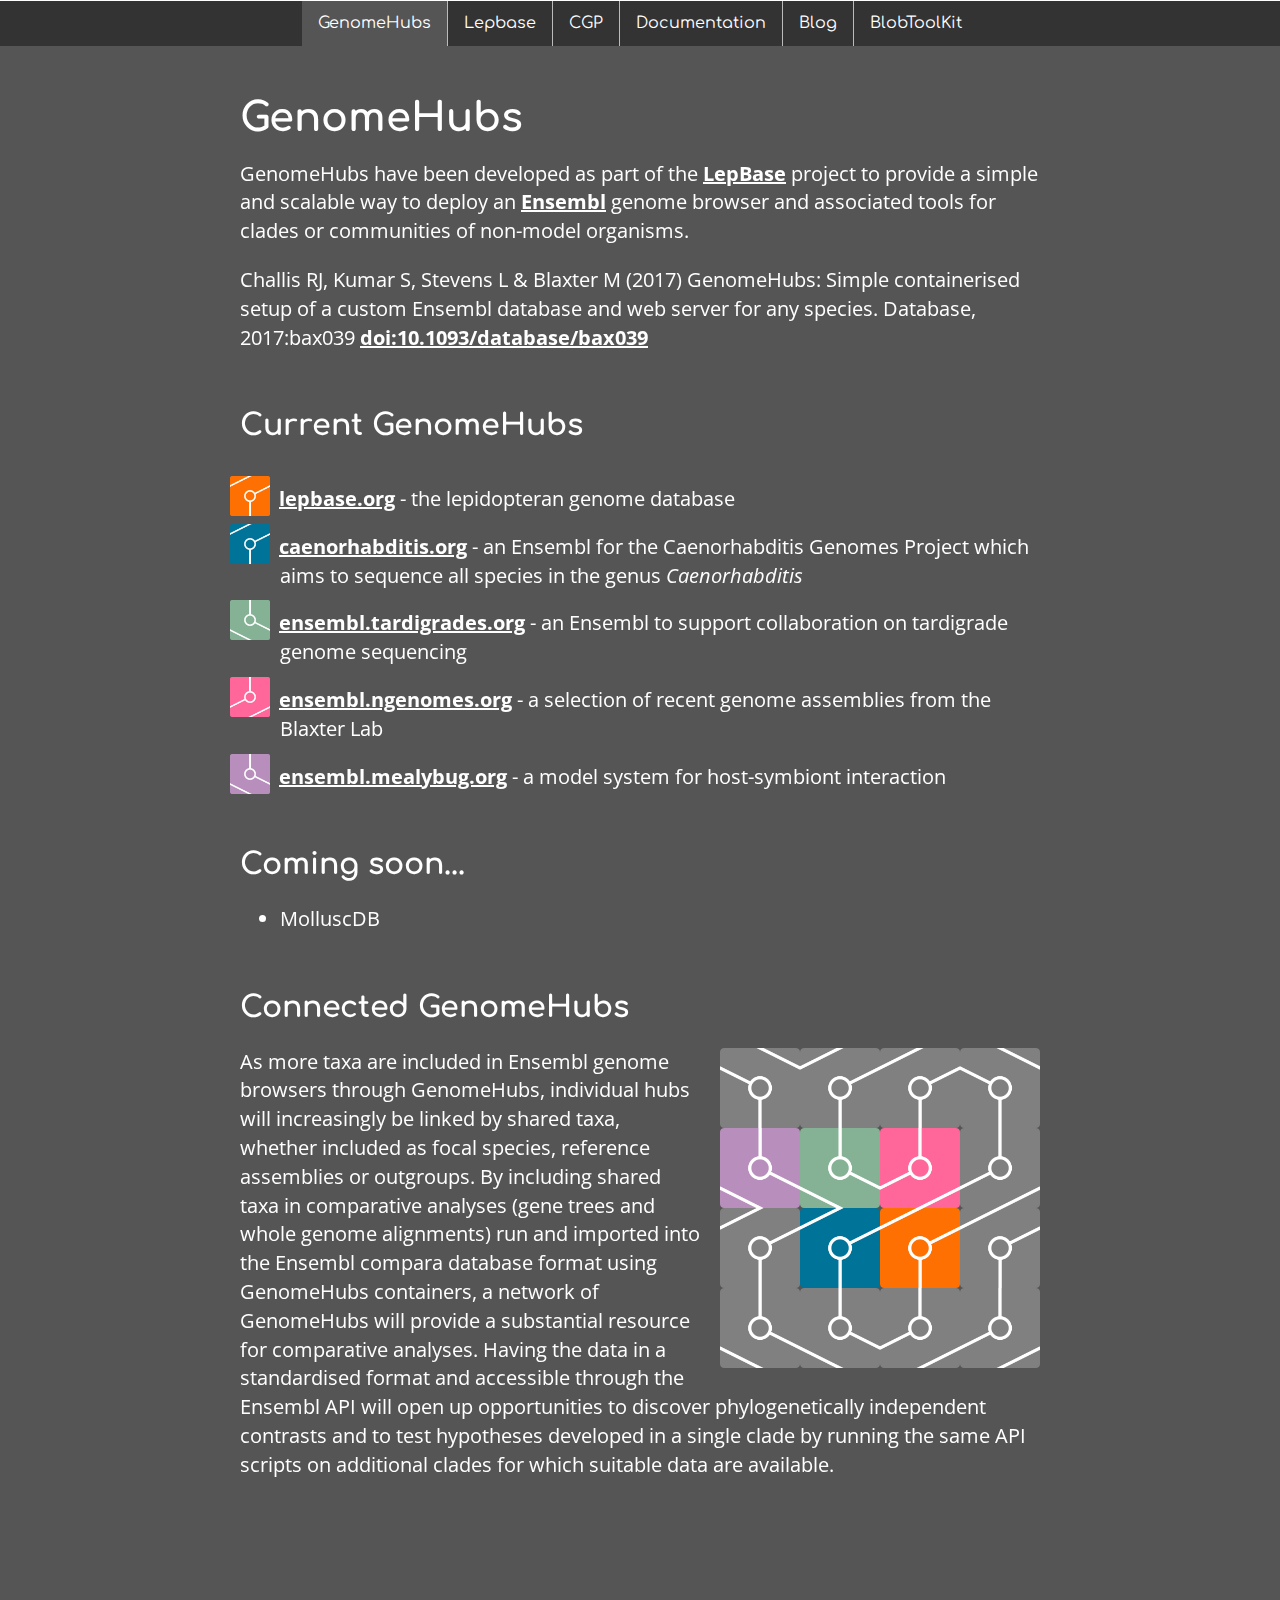
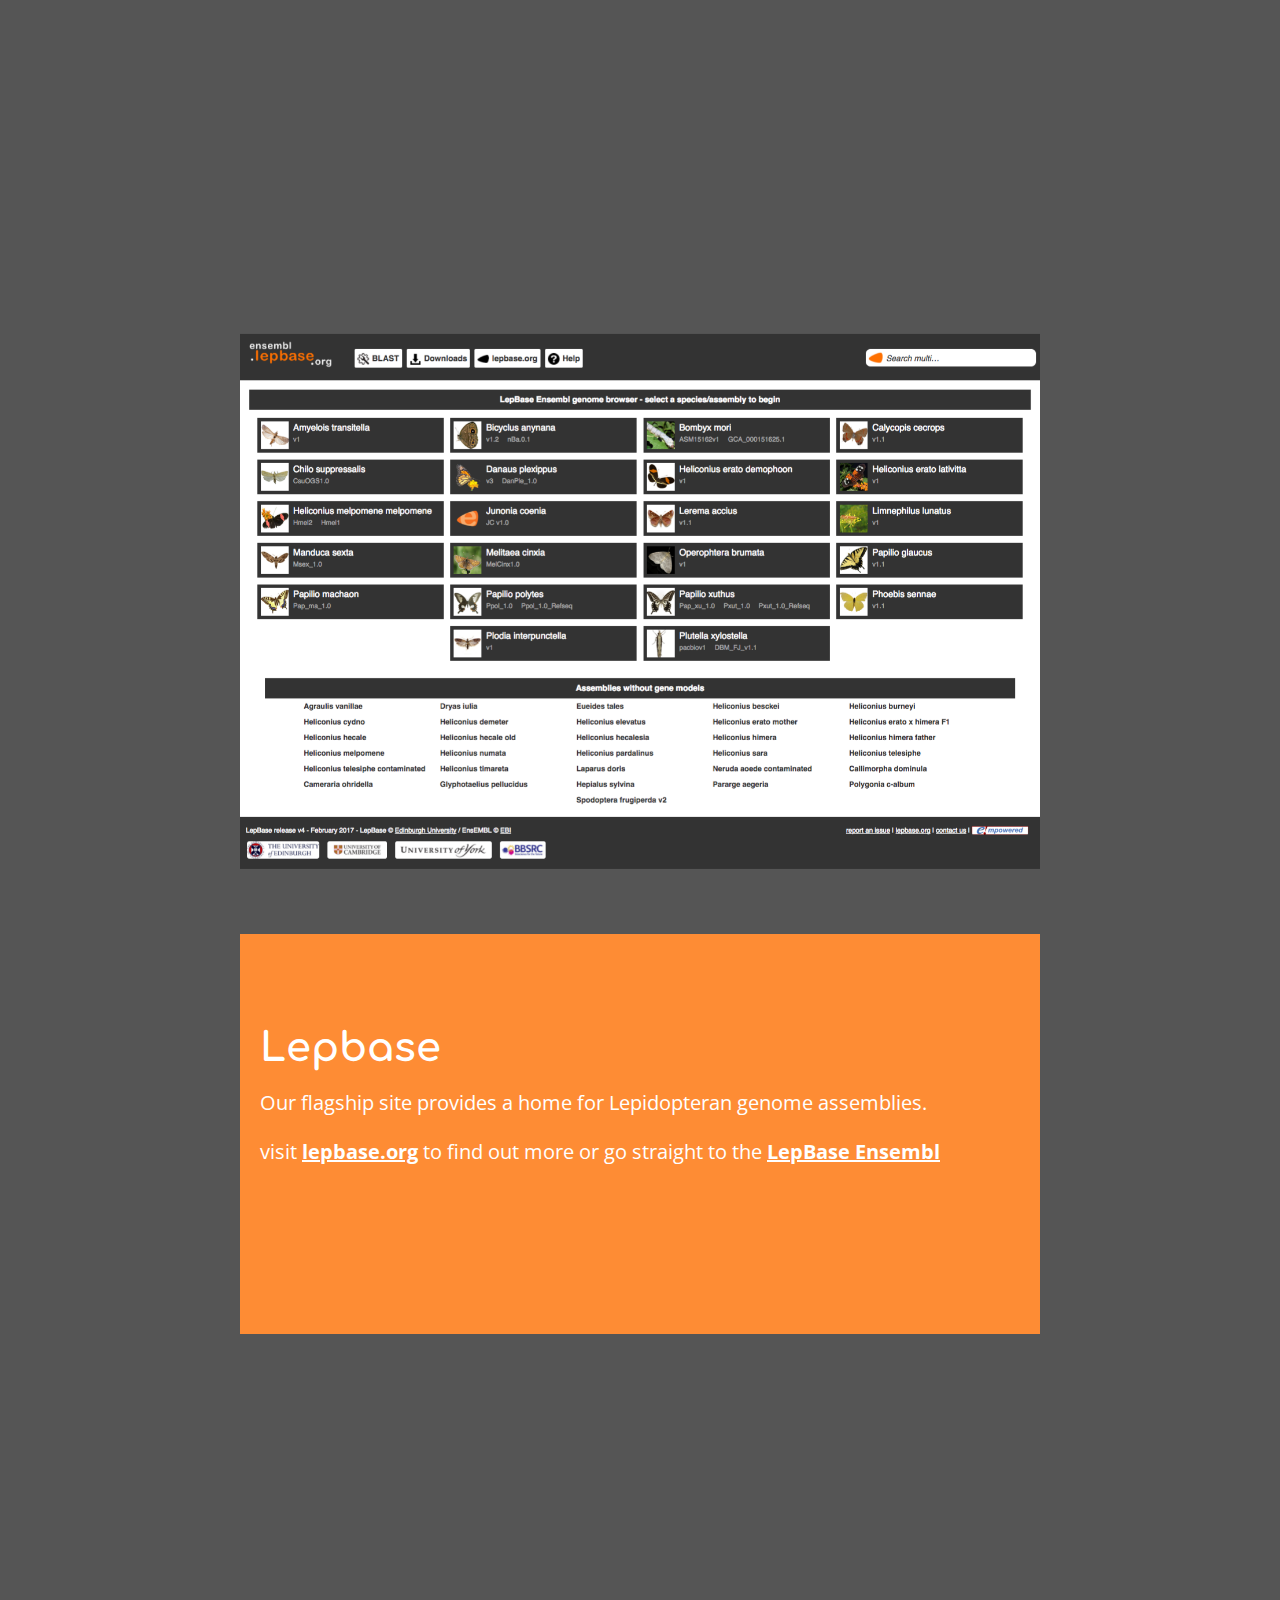
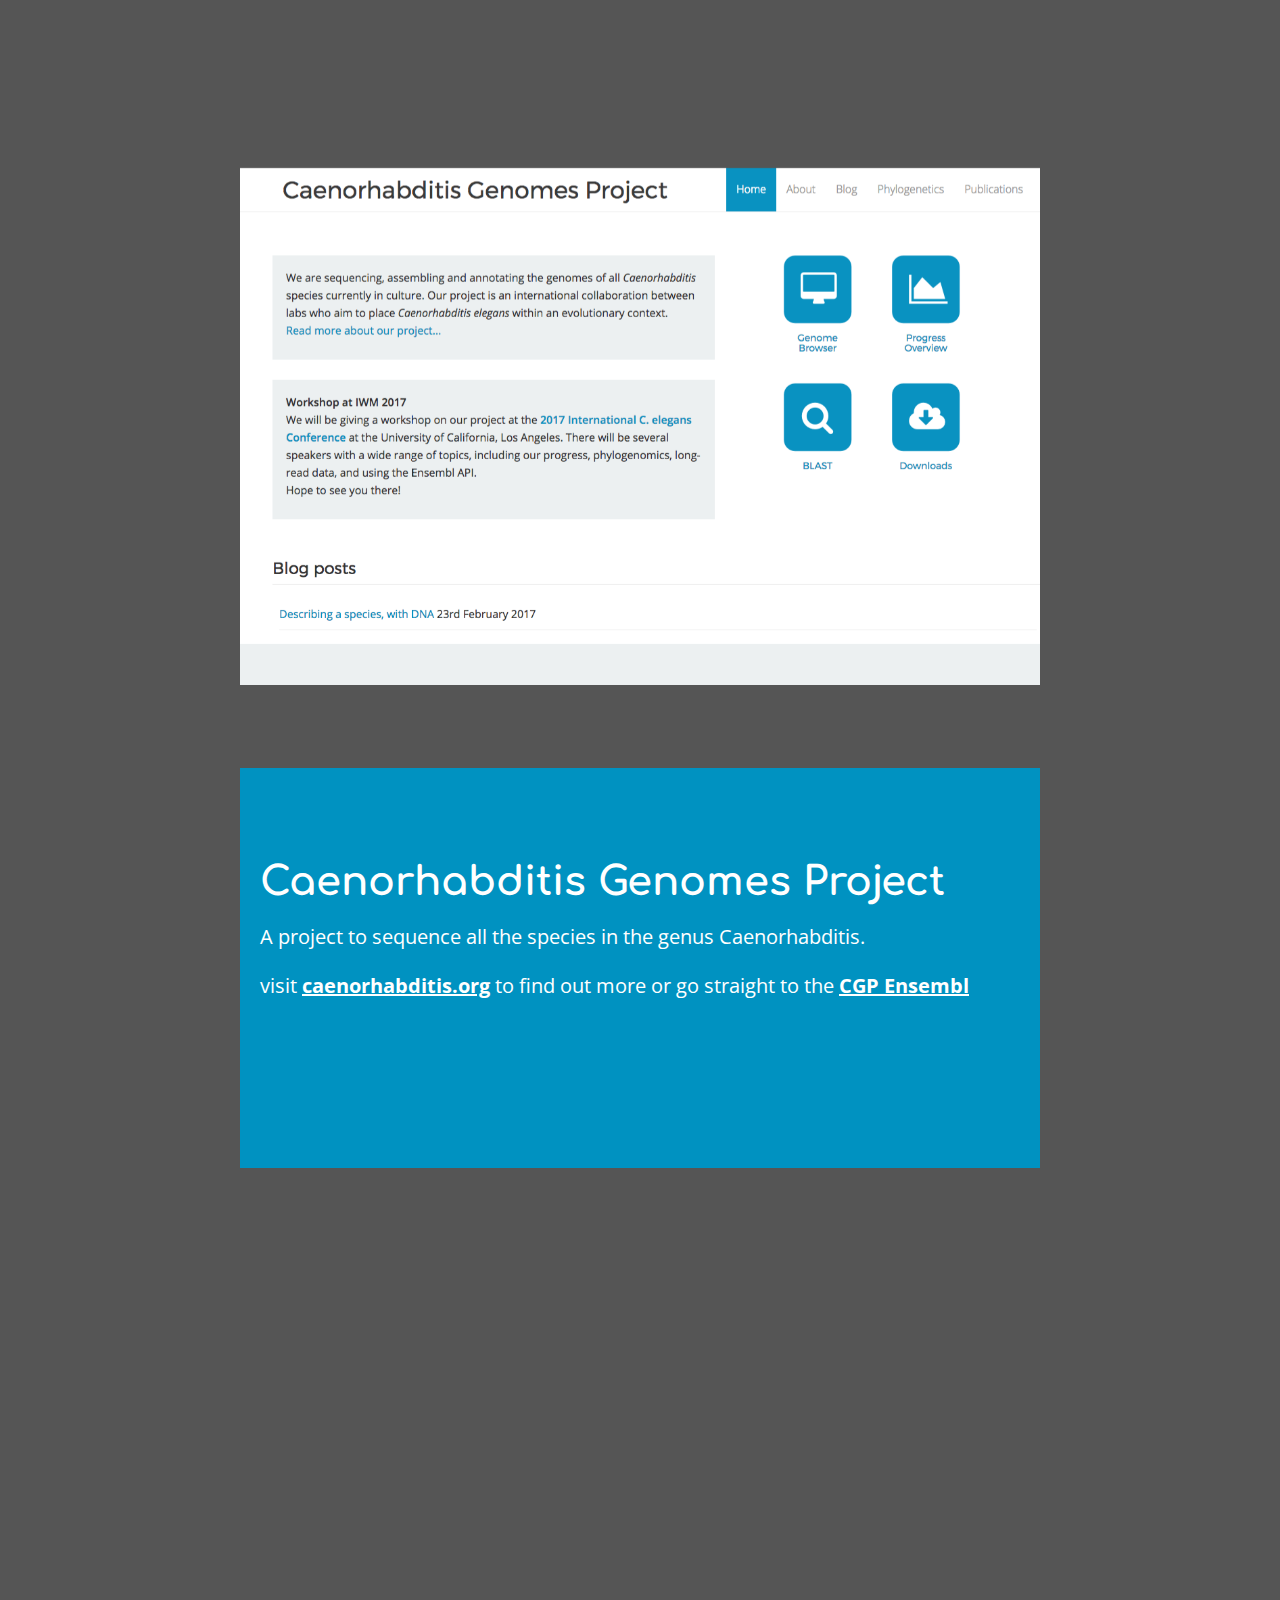
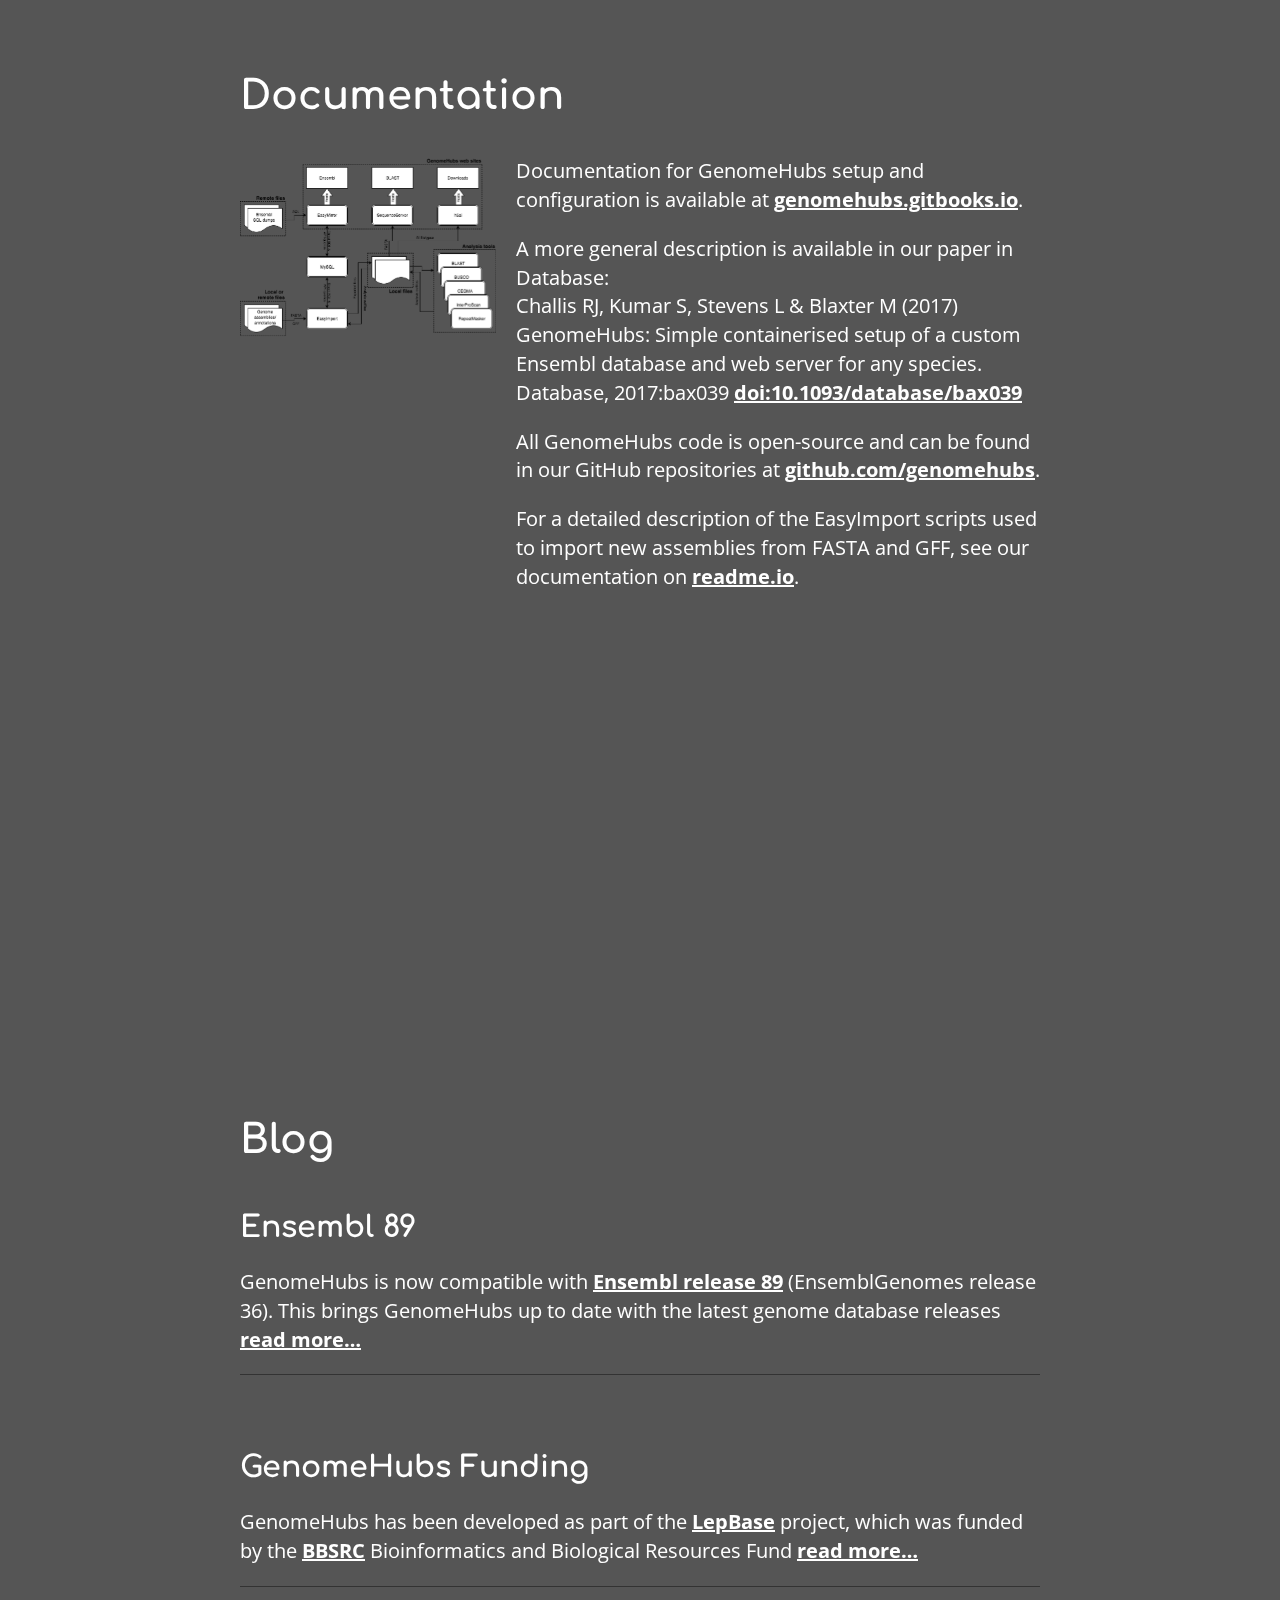
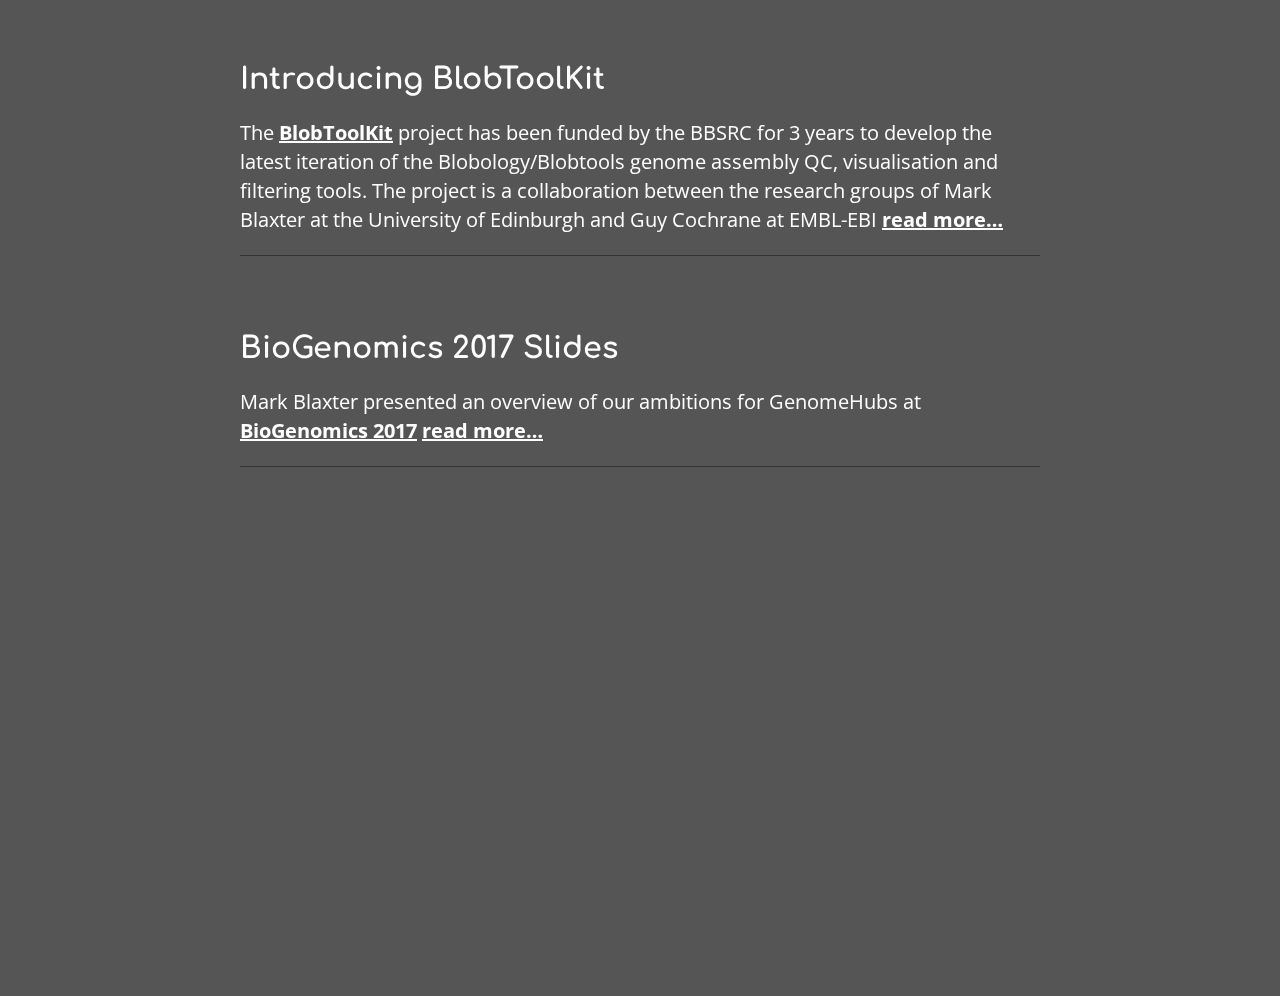
<file: public/index.html>
<!DOCTYPE html>
<html>
  <head>
    <title>GenomeHubs</title>
    <link href="//fonts.googleapis.com/css?family=Comfortaa|Open+Sans" rel="stylesheet">
    <link rel="stylesheet" type="text/css" href="css/styles.css">
    <link rel="stylesheet" type="text/css" href="css/custom.css">
    <script src="//ajax.googleapis.com/ajax/libs/jquery/3.2.1/jquery.min.js"></script>
    <script src="js/functions.js"></script>
  </head>
  <body>

    <nav>
      <ul>
        <li><a href="#genomehubs" class="page1">GenomeHubs</a>
        </li><li><a href="#lepbase" class="page2">Lepbase</a>
        </li><li><a href="#cgp" class="page3">CGP</a>
        </li><li><a href="#docs" class="page4">Documentation</a>
        </li><li><a href="#blog" class="page5">Blog</a>
        </li><li><a href="http://blobtoolkit.genomehubs.org" class="page8">BlobToolKit</a>
        </li>
      </ul>
    </nav>

    <content>
      <div id="page1" class="page">
        <span id="genomehubs" class="smooth"></span>
        <div class="square">
          <h1>GenomeHubs</h1>
          <p>
            GenomeHubs have been developed as part of the <a href="#lepbase">LepBase</a>
            project to provide a simple and scalable way to deploy an
            <a href="http://www.ensembl.org">Ensembl</a> genome browser and associated
            tools for clades or communities of non-model organisms.
          </p>
          <p>Challis RJ, Kumar S, Stevens L &amp; Blaxter M (2017) GenomeHubs: Simple
            containerised setup of a custom Ensembl database and web server for any species.
            Database, 2017:bax039 <a href="https://doi.org/10.1093/database/bax039">doi:10.1093/database/bax039</a>
          </p>

          <h2 id="current-genomehubs">Current GenomeHubs</h2>
          <ul class="hublist">
            <li><img src="assets/lepbase.png" alt="lepbase">
              <a href="http://lepbase.org">lepbase.org</a> - the lepidopteran genome database
            </li>
            <li><img src="assets/cgp.png" alt="cgp">
              <a href="http://caenorhabditis.org">caenorhabditis.org</a> - an Ensembl for the Caenorhabditis Genomes Project which aims to sequence all species in the genus <em>Caenorhabditis</em>
            </li>
            <li><img src="assets/tardibase.png" alt="tardibase">
              <a href="http://ensembl.tardigrades.org">ensembl.tardigrades.org</a> - an Ensembl to support collaboration on tardigrade genome sequencing
            </li>
            <li><img src="assets/ngenomes.png" alt="ngenomes">
              <a href="http://ensembl.ngenomes.org">ensembl.ngenomes.org</a> - a selection of recent genome assemblies from the Blaxter Lab
            </li>
            <li><img src="assets/mealybugbase.png" alt="mealybugbase">
              <a href="http://ensembl.mealybug.org">ensembl.mealybug.org</a> - a model system for host-symbiont interaction
            </li>
          </ul>
          <h2 id="coming-soon-">Coming soon...</h2>
          <ul>
            <li>MolluscDB</li>
          </ul>
          <h2 id="connected-genomehubs">Connected GenomeHubs</h2>
          <p>
            <img src="assets/genomehubs-logo-multi.png" style="width:16em;float:right;margin-left:1em" alt="Linking GenomeHubs">
          </p>
          <p>
            As more taxa are included in Ensembl genome browsers through GenomeHubs, individual
            hubs will increasingly be linked by shared taxa, whether included as focal species,
            reference assemblies or outgroups. By including shared taxa in comparative analyses
            (gene trees and whole genome alignments) run and imported into the Ensembl compara
            database format using GenomeHubs containers, a network of GenomeHubs will provide a
            substantial resource for comparative analyses. Having the data in a standardised format
            and accessible through the Ensembl API will open up opportunities to discover
            phylogenetically independent contrasts and to test hypotheses developed in a single clade
            by running the same API scripts on additional clades for which suitable data are available.
          </p>
        </div>
      </div>

      <div id="page2" class="page">
        <span id="lepbase" class="smooth"></span>

        <div class="sticky-case">
          <div class="sticky inside" style="background-image: url('assets/lepbase-ensembl.png');">
          </div>
          <div class="square lepbase">
            <div class="padded">
              <h1>Lepbase</h1>
              <p>
                Our flagship site provides a home for Lepidopteran genome assemblies.
              </p>
              <p>
                visit <a href="http://lepbase.org">lepbase.org</a> to find out more or go
                straight to the <a href="http://ensembl.lepbase.org">LepBase Ensembl</a>
              </p>
            </div>
          </div>
        </div>

      </div>

      <div id="page3" class="page">
        <span id="cgp" class="smooth"></span>
        <div class="sticky-case">
          <div class="sticky inside" style="background-image: url('assets/cgp-home.png');">
          </div>
          <div class="square cgp">
            <div class="padded">
              <h1>Caenorhabditis Genomes Project</h1>
              <p>
                A project to sequence all the species in the genus </em>Caenorhabditis</em>.
              </p>
              <p>
                visit <a href="http://caenorhabditis.org">caenorhabditis.org</a> to find out more or go
                straight to the <a href="http://ensembl.caenorhabditis.org">CGP Ensembl</a>
              </p>
            </div>
          </div>
        </div>
      </div>

      <div id="page4" class="page">
        <span id="docs" class="smooth"></span>
        <div class="square">
          <h1>Documentation</h1>

          <div class="wrap">
          <div class="sticky-case left-cell">
            <div class="sticky small"  style="background-image: url('assets/containers.png');">
            </div>
          </div>
          <div class="right-cell">
              <p>
                Documentation for GenomeHubs setup and configuration is available at
                <a href="https://genomehubs.gitbooks.io/genomehubs/content/">genomehubs.gitbooks.io</a>.
              </p>
              <p>
                A more general description is available in our paper in Database:
                <br/>
                Challis RJ, Kumar S, Stevens L &amp; Blaxter M (2017) GenomeHubs: Simple containerised
                setup of a custom Ensembl database and web server for any species. Database, 2017:bax039
                <a href="https://doi.org/10.1093/database/bax039">doi:10.1093/database/bax039</a>
              </p>
              <p>
                All GenomeHubs code is open-source and can be found in our GitHub repositories at
                <a href="http://github.com/genomehubs">github.com/genomehubs</a>.
              </p>
              <p>
                For a detailed description of the EasyImport scripts used to import new assemblies
                from FASTA and GFF, see our documentation on
                <a href="http://easy-import.readme.io">readme.io</a>.
              </p>
            </div>
          </div>
        </div>
      </div>

      <div id="page5" class="page">
        <span id="blog" class="smooth"></span>
        <!--div class="sticky menu">
          <div class="menu-holder">
            menu_div_can_be_wide
          </div>
        </div-->
        <div id="blog-posts" class="square">
          <h1>Blog</h1>
          <div id="latest-posts"></div>
        </div>
      </div>

<!-- Template
      <div id="page4" class="page">
        <span id="template" class="smooth"></span>
        <div class="square">
          <h1></h1>
          <p>
          </p>
        </div>
      </div>
-->

    </content>

  </body>
</html>
</file>
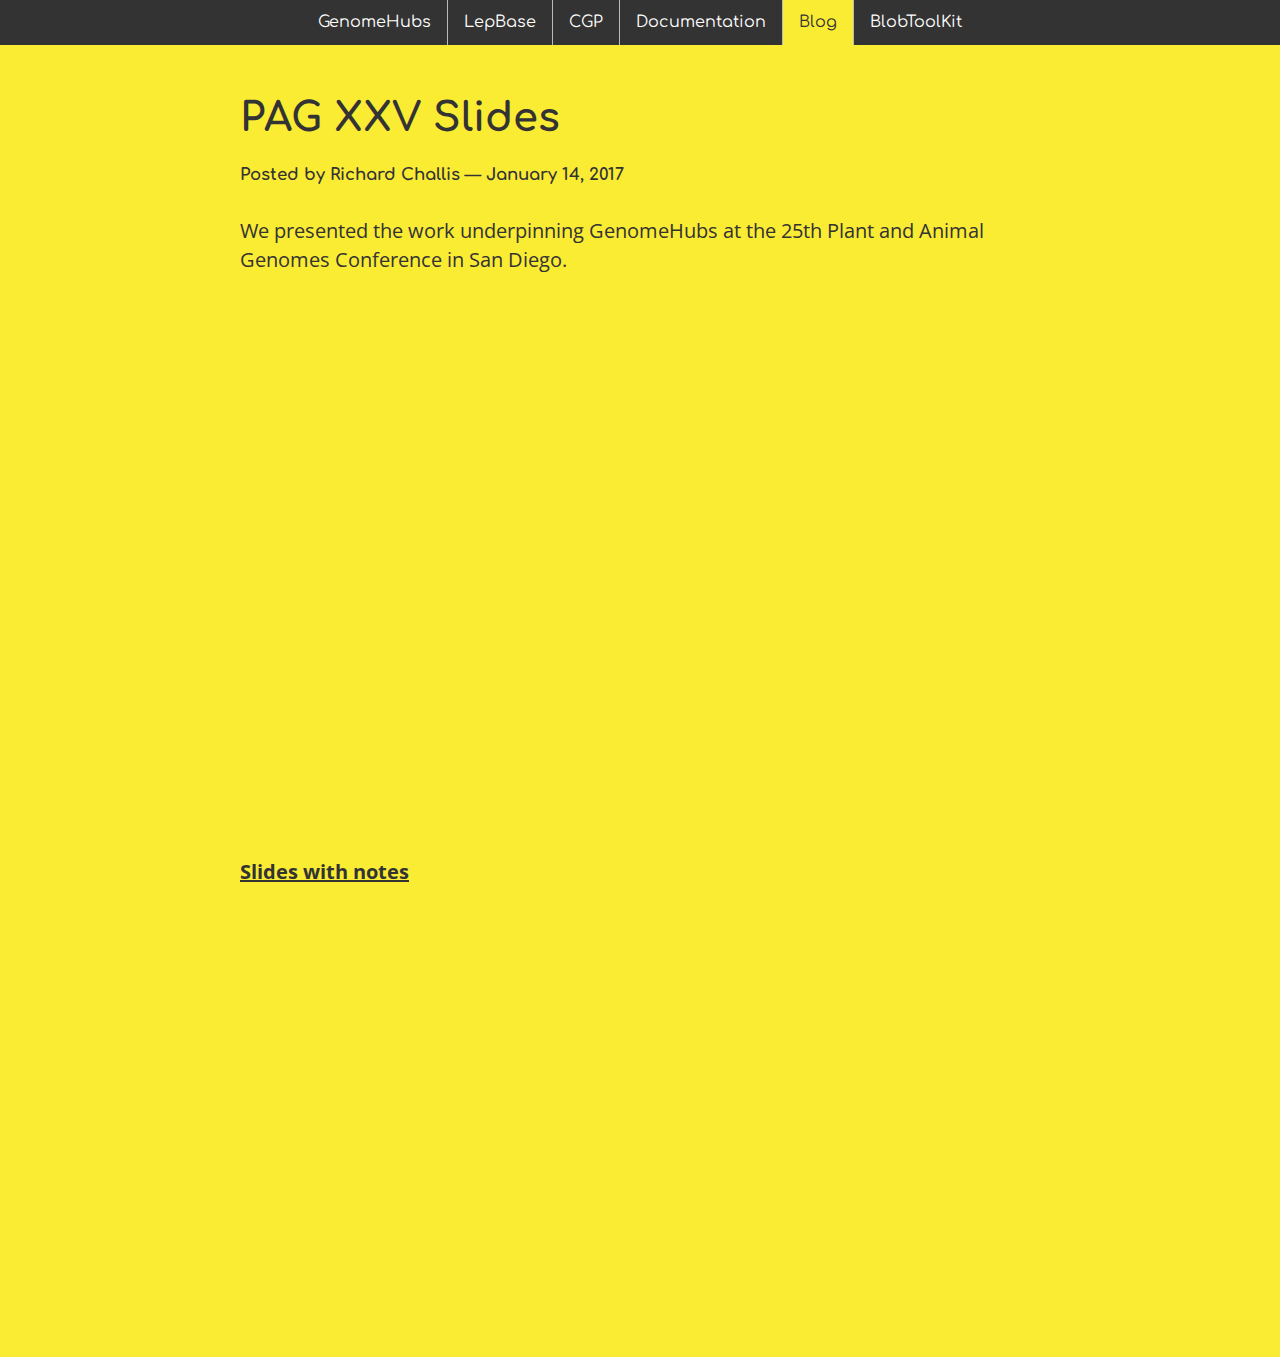
<file: public/blog/2017/01/pag-xxv-slides.html>
<!DOCTYPE html>
<html>
<head>
<title>PAG XXV Slides</title>
<link rel="stylesheet" type="text/css" href="//fonts.googleapis.com/css?family=Comfortaa|Open+Sans"></link>
<link rel="stylesheet" type="text/css" href="../../../css/styles.css"></link>
<link rel="stylesheet" type="text/css" href="../../../css/custom.css"></link>
<script href="//ajax.googleapis.com/ajax/libs/jquery/3.2.1/jquery.min.js"></script>
<script href="../../../js/functions.js"></script>
</head>
<body>
<nav>
<ul>
<li><a href="../../../" class="page1">GenomeHubs</a>
</li><li><a href="../../../#lepbase" class="page2">LepBase</a>
</li><li><a href="../../../#cgp" class="page3">CGP</a>
</li><li><a href="../../../#docs" class="page4">Documentation</a>
</li><li><a href="../../../#blog" class="page5 active">Blog</a>
</li><li><a href="http://blobtoolkit.genomehubs.org" class="">BlobToolKit</a>
</li>
</ul>
</nav>
<content class="page5">
<div id="page5" class="page">
<span id="blog" class="smooth"></span>
<div id="blog-posts" class="square">
<h1>PAG XXV Slides</h1>
<h5>Posted by Richard Challis &mdash; January 14, 2017</h5>
<p>We presented the work underpinning GenomeHubs at the 25th Plant and Animal
Genomes Conference in San Diego<a href=""></a>.</p>
<iframe src="https://docs.google.com/presentation/d/1h3pF5ZY4Z1FGbQZ_C1segJiqyGVG9FGxOXZfL5NPmA8/embed?start=false&amp;loop=false&amp;delayms=3000" width="900" height="536" frameborder="0" allowfullscreen="allowfullscreen"></iframe>

<p><a href="https://docs.google.com/presentation/d/1h3pF5ZY4Z1FGbQZ_C1segJiqyGVG9FGxOXZfL5NPmA8/edit?usp=sharing">Slides with notes</a></p>
</div>
</div>
</content>
</body>
</html>
</file>
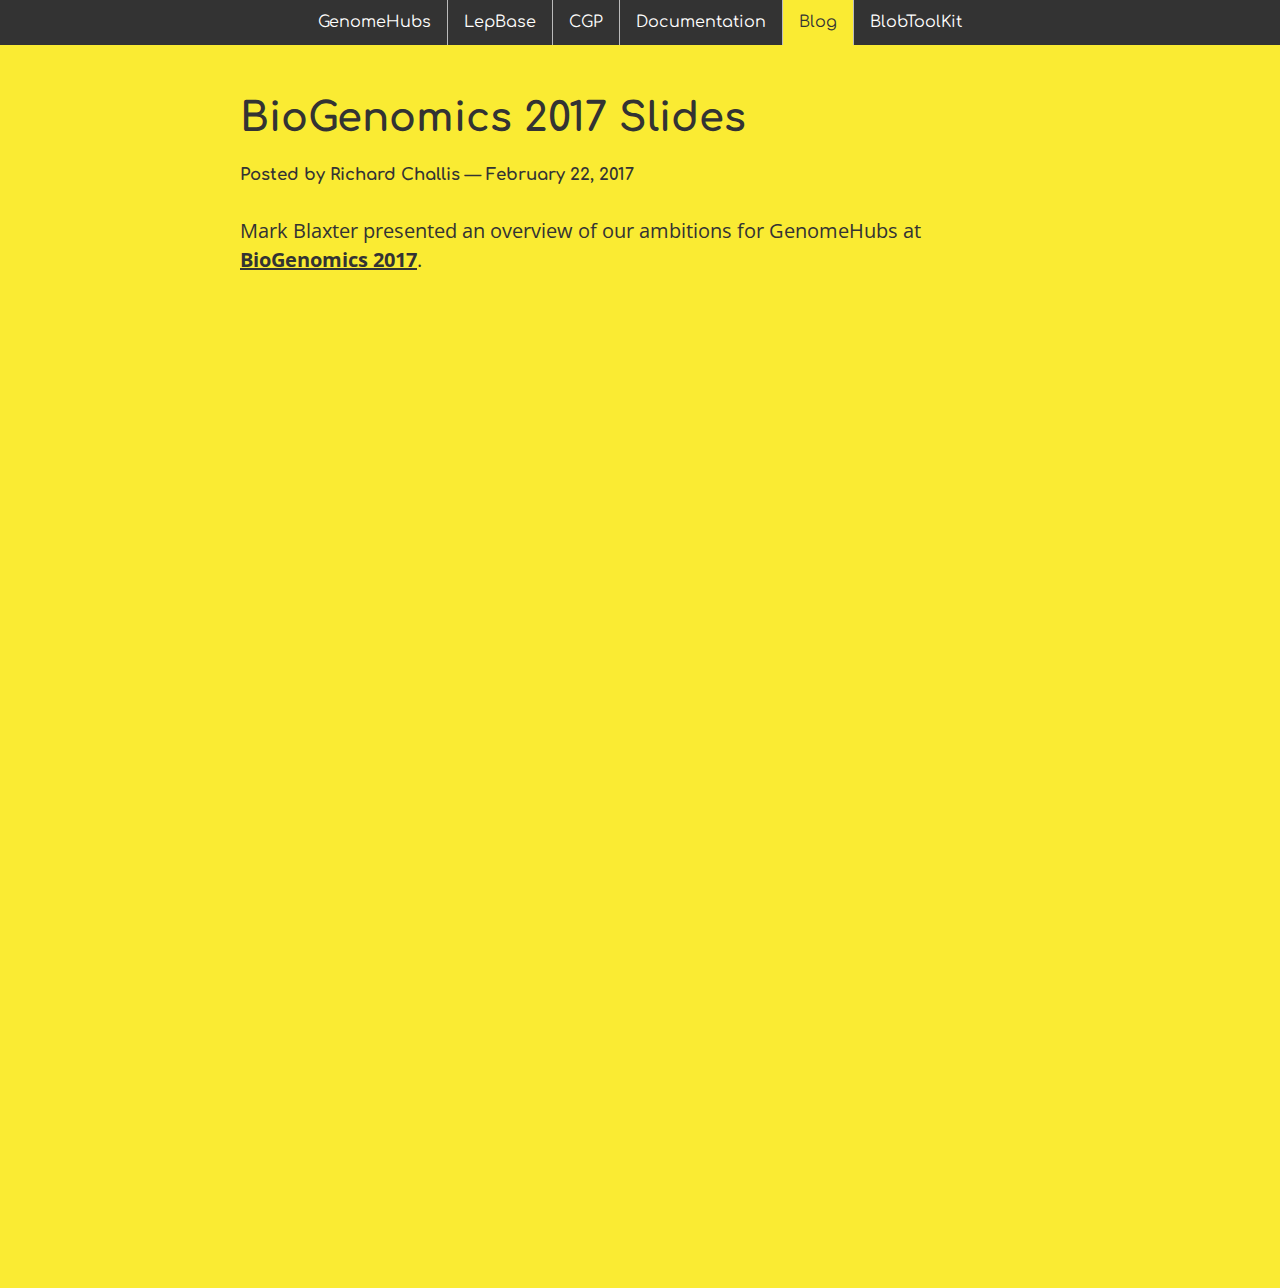
<file: public/blog/2017/02/biogenomics-2017-slides.html>
<!DOCTYPE html>
<html>
<head>
<title>BioGenomics 2017 Slides</title>
<link rel="stylesheet" type="text/css" href="//fonts.googleapis.com/css?family=Comfortaa|Open+Sans"></link>
<link rel="stylesheet" type="text/css" href="../../../css/styles.css"></link>
<link rel="stylesheet" type="text/css" href="../../../css/custom.css"></link>
<script href="//ajax.googleapis.com/ajax/libs/jquery/3.2.1/jquery.min.js"></script>
<script href="../../../js/functions.js"></script>
</head>
<body>
<nav>
<ul>
<li><a href="../../../" class="page1">GenomeHubs</a>
</li><li><a href="../../../#lepbase" class="page2">LepBase</a>
</li><li><a href="../../../#cgp" class="page3">CGP</a>
</li><li><a href="../../../#docs" class="page4">Documentation</a>
</li><li><a href="../../../#blog" class="page5 active">Blog</a>
</li><li><a href="http://blobtoolkit.genomehubs.org" class="">BlobToolKit</a>
</li>
</ul>
</nav>
<content class="page5">
<div id="page5" class="page">
<span id="blog" class="smooth"></span>
<div id="blog-posts" class="square">
<h1>BioGenomics 2017 Slides</h1>
<h5>Posted by Richard Challis &mdash; February 22, 2017</h5>
<p>Mark Blaxter presented an overview of our ambitions for GenomeHubs at
<a href="http://www.biogenomics2017.org">BioGenomics 2017</a><a href=""></a>.</p>
<iframe src="https://docs.google.com/presentation/d/1Q-nu7UuUVHujOcAqKCTDpqMyXCcQNvKS2uys29SgHuY/embed?start=false&amp;loop=false&amp;delayms=3000" width="900" height="536" frameborder="0" allowfullscreen="allowfullscreen"></iframe>
</div>
</div>
</content>
</body>
</html>
</file>
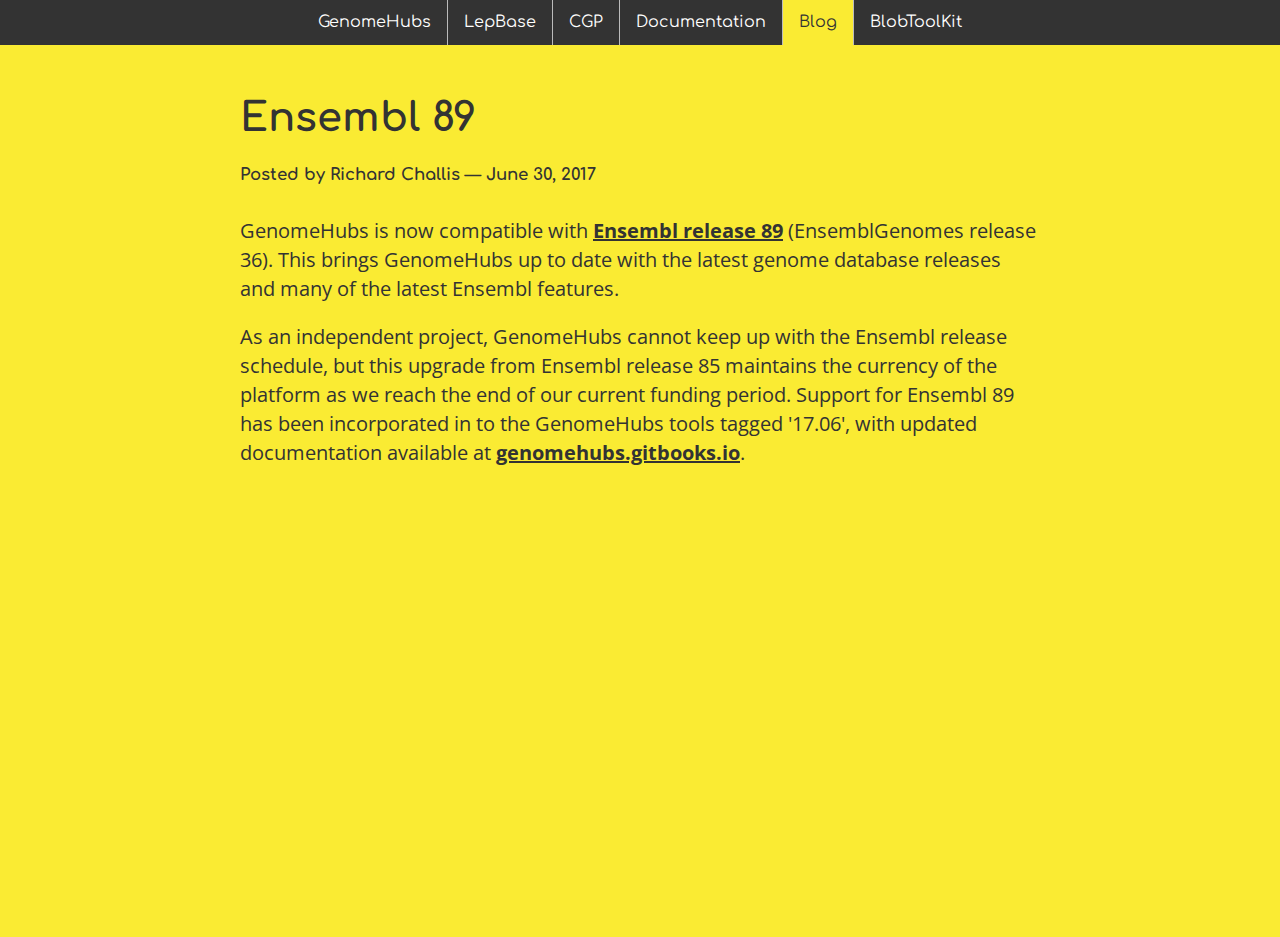
<file: public/blog/2017/06/ensembl-89.html>
<!DOCTYPE html>
<html>
<head>
<title>Ensembl 89</title>
<link rel="stylesheet" type="text/css" href="//fonts.googleapis.com/css?family=Comfortaa|Open+Sans"></link>
<link rel="stylesheet" type="text/css" href="../../../css/styles.css"></link>
<link rel="stylesheet" type="text/css" href="../../../css/custom.css"></link>
<script href="//ajax.googleapis.com/ajax/libs/jquery/3.2.1/jquery.min.js"></script>
<script href="../../../js/functions.js"></script>
</head>
<body>
<nav>
<ul>
<li><a href="../../../" class="page1">GenomeHubs</a>
</li><li><a href="../../../#lepbase" class="page2">LepBase</a>
</li><li><a href="../../../#cgp" class="page3">CGP</a>
</li><li><a href="../../../#docs" class="page4">Documentation</a>
</li><li><a href="../../../#blog" class="page5 active">Blog</a>
</li><li><a href="http://blobtoolkit.genomehubs.org" class="">BlobToolKit</a>
</li>
</ul>
</nav>
<content class="page5">
<div id="page5" class="page">
<span id="blog" class="smooth"></span>
<div id="blog-posts" class="square">
<h1>Ensembl 89</h1>
<h5>Posted by Richard Challis &mdash; June 30, 2017</h5>
<p>GenomeHubs is now compatible with <a href="http://www.ensembl.info/blog/2017/05/31/ensembl-89-has-been-released/">Ensembl release 89</a>
 (EnsemblGenomes release 36). This brings GenomeHubs up to date
with the latest genome database releases<a href=""></a> and many of the latest Ensembl features.</p>
<p>As an independent project, GenomeHubs cannot keep up with the Ensembl release
schedule, but this upgrade from Ensembl release 85 maintains the currency of the platform
as we reach the end of our current funding period. Support for Ensembl 89 has been incorporated
in to the GenomeHubs tools tagged &#39;17.06&#39;, with updated documentation available at
<a href="https://genomehubs.gitbooks.io/genomehubs/content/">genomehubs.gitbooks.io</a>.</p>
</div>
</div>
</content>
</body>
</html>
</file>
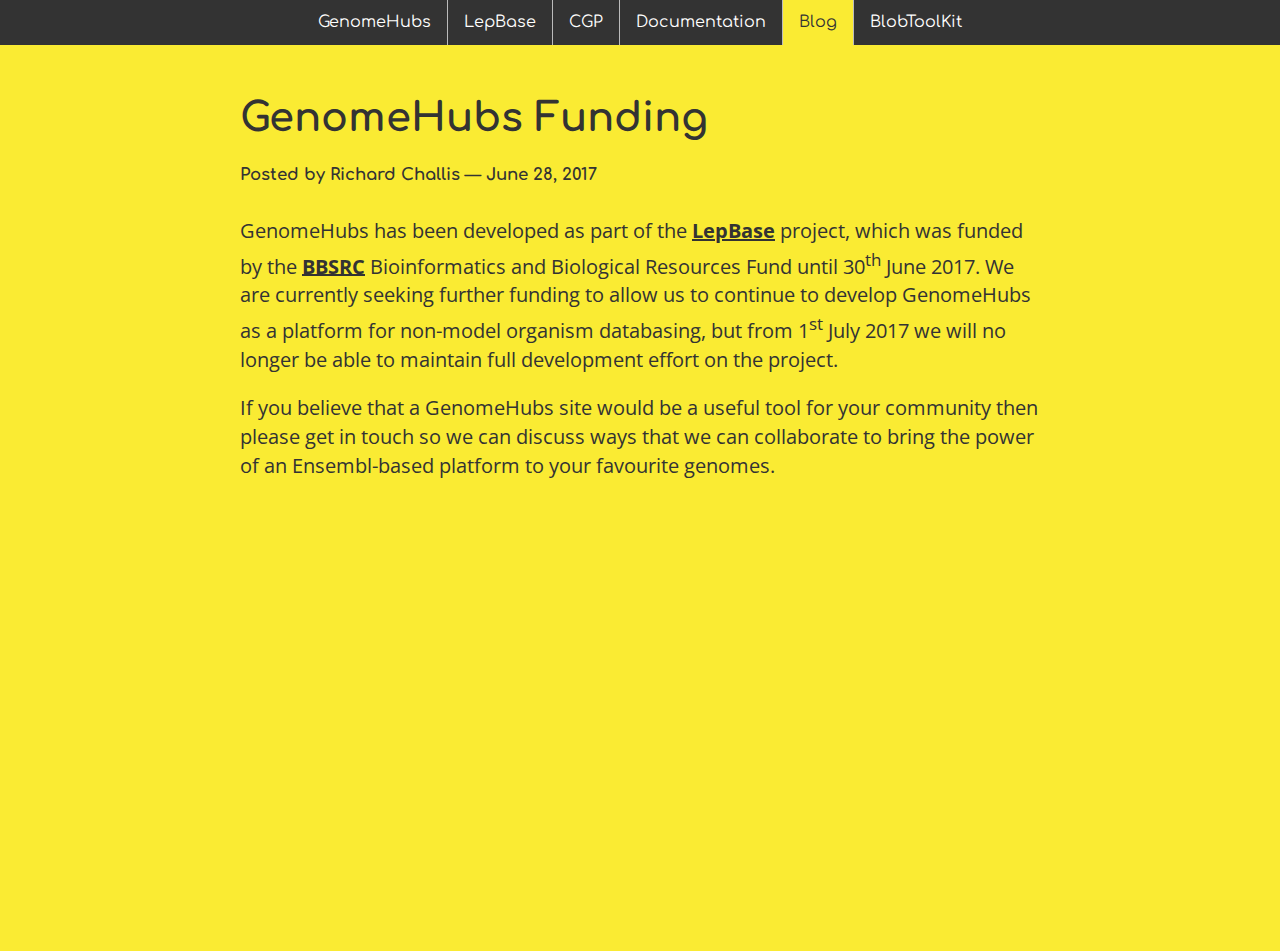
<file: public/blog/2017/06/genomehubs-funding.html>
<!DOCTYPE html>
<html>
<head>
<title>GenomeHubs Funding</title>
<link rel="stylesheet" type="text/css" href="//fonts.googleapis.com/css?family=Comfortaa|Open+Sans"></link>
<link rel="stylesheet" type="text/css" href="../../../css/styles.css"></link>
<link rel="stylesheet" type="text/css" href="../../../css/custom.css"></link>
<script href="//ajax.googleapis.com/ajax/libs/jquery/3.2.1/jquery.min.js"></script>
<script href="../../../js/functions.js"></script>
</head>
<body>
<nav>
<ul>
<li><a href="../../../" class="page1">GenomeHubs</a>
</li><li><a href="../../../#lepbase" class="page2">LepBase</a>
</li><li><a href="../../../#cgp" class="page3">CGP</a>
</li><li><a href="../../../#docs" class="page4">Documentation</a>
</li><li><a href="../../../#blog" class="page5 active">Blog</a>
</li><li><a href="http://blobtoolkit.genomehubs.org" class="">BlobToolKit</a>
</li>
</ul>
</nav>
<content class="page5">
<div id="page5" class="page">
<span id="blog" class="smooth"></span>
<div id="blog-posts" class="square">
<h1>GenomeHubs Funding</h1>
<h5>Posted by Richard Challis &mdash; June 28, 2017</h5>
<p>GenomeHubs has been developed as part of the <a href="http://lepbase.org">LepBase</a>
project, which was funded by the <a href="http://www.bbsrc.ac.uk">BBSRC</a>
Bioinformatics and Biological Resources Fund<a href=""></a> until 30<sup>th</sup> June 2017. We are currently
seeking further funding to allow us to continue to develop GenomeHubs as a
platform for non-model organism databasing, but from 1<sup>st</sup> July 2017 we will
no longer be able to maintain full development effort on the project.</p>
<p>If you believe that a GenomeHubs site would be a useful tool for your community then
please get in touch so we can discuss ways that we can collaborate to bring the power of
an Ensembl-based platform to your favourite genomes.</p>
</div>
</div>
</content>
</body>
</html>
</file>
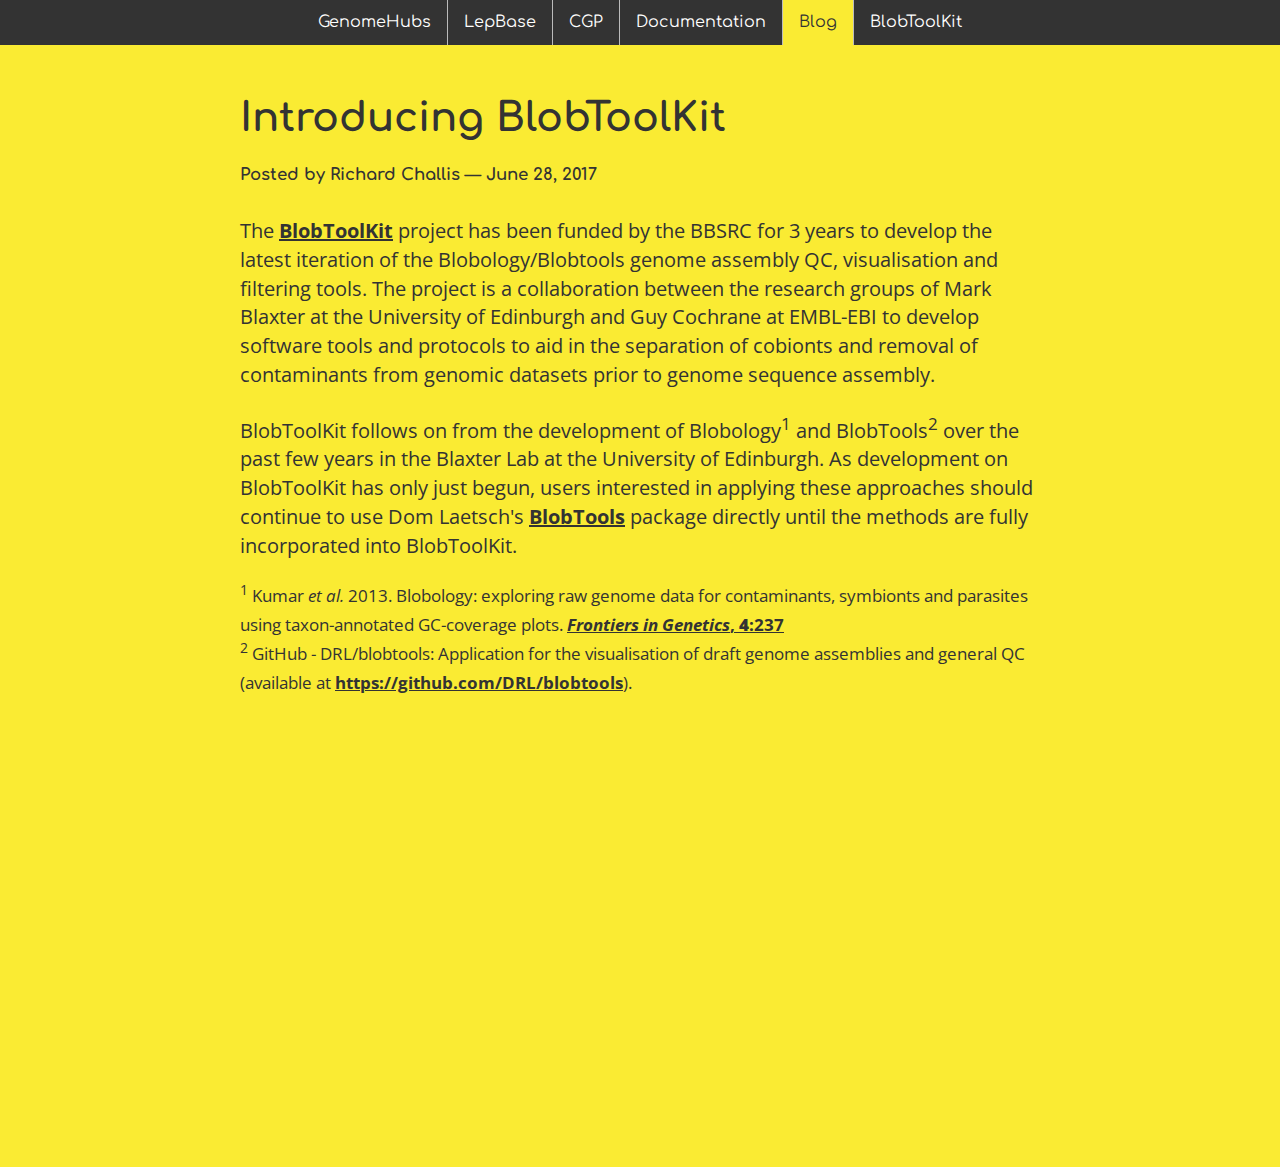
<file: public/blog/2017/06/introducing-blobtoolkit.html>
<!DOCTYPE html>
<html>
<head>
<title>Introducing BlobToolKit</title>
<link rel="stylesheet" type="text/css" href="//fonts.googleapis.com/css?family=Comfortaa|Open+Sans"></link>
<link rel="stylesheet" type="text/css" href="../../../css/styles.css"></link>
<link rel="stylesheet" type="text/css" href="../../../css/custom.css"></link>
<script href="//ajax.googleapis.com/ajax/libs/jquery/3.2.1/jquery.min.js"></script>
<script href="../../../js/functions.js"></script>
</head>
<body>
<nav>
<ul>
<li><a href="../../../" class="page1">GenomeHubs</a>
</li><li><a href="../../../#lepbase" class="page2">LepBase</a>
</li><li><a href="../../../#cgp" class="page3">CGP</a>
</li><li><a href="../../../#docs" class="page4">Documentation</a>
</li><li><a href="../../../#blog" class="page5 active">Blog</a>
</li><li><a href="http://blobtoolkit.genomehubs.org" class="">BlobToolKit</a>
</li>
</ul>
</nav>
<content class="page5">
<div id="page5" class="page">
<span id="blog" class="smooth"></span>
<div id="blog-posts" class="square">
<h1>Introducing BlobToolKit</h1>
<h5>Posted by Richard Challis &mdash; June 28, 2017</h5>
<p>The <a href="http://blobtoolkit.genomehubs.org">BlobToolKit</a> project has been funded by the BBSRC for 3 years to
develop the latest iteration of the Blobology/Blobtools genome assembly QC, visualisation
and filtering tools. The project is a collaboration between the research groups
of Mark Blaxter at the University of Edinburgh and Guy Cochrane at EMBL-EBI<a href=""></a> to develop
software tools and protocols to aid in the separation of cobionts and removal of
contaminants from genomic datasets prior to genome sequence assembly.</p>
<p>BlobToolKit follows on from the development of
Blobology<sup>1</sup> and BlobTools<sup>2</sup> over
the past few years in the Blaxter Lab at the University of Edinburgh.
As development on BlobToolKit has only just begun,
users interested in applying these approaches should continue to use Dom Laetsch&#39;s
<a href ="https://drl.github.io/blobtools/">BlobTools</a> package directly until
the methods are fully incorporated into BlobToolKit.</p>
<p><small><sup>1</sup>
  Kumar <em>et al.</em> 2013. Blobology: exploring raw genome data for contaminants, symbionts
  and parasites using taxon-annotated GC-coverage plots.
  <a href="https://www.ncbi.nlm.nih.gov/pmc/articles/PMC3843372/"><em>Frontiers in Genetics</em>, <b>4</b>:237
</a></small>
<br/>
<small><sup>2</sup>
  GitHub - DRL/blobtools: Application for the visualisation of draft genome assemblies and general QC
   (available at <a href="https://github.com/DRL/blobtools">https://github.com/DRL/blobtools</a>).
</a></small></p>
</div>
</div>
</content>
</body>
</html>
</file>
<file: public/css/styles.css>
html,body {
  position:absolute;
  font-family:'Open Sans', sans-serif;
  font-size:16px;
  line-height:1.8em;
  padding:0;
  margin:0;
  min-height:100vh;
  left:0;
  right:0;
}

h1 {
  margin-top:2em;
}
h2 {
  margin-top:2em;
}
h1,h2,h3,h4,h5 {
  font-family: 'Comfortaa', sans-serif;
}

nav {
  font-family: 'Comfortaa', sans-serif;
  z-index: 100;
  position: fixed;
  top: 0;
  height:2.5em;
  width: 100%;
}

nav ul {
  list-style-type: none;
  margin: 0;
  padding: 0;
  overflow: hidden;
  text-align:center;
  background-color: #333;
}

nav li {
  float:none;
  display: inline-block;
  border-right: 1px solid #bbb;
}

nav li:last-child {
  border-right: none;
}

nav li a {
  display: block;
  color: white;
  text-align: center;
  padding: 0.5em 1em;
  text-decoration: none;
  transition:background-color 1.2s, color 1s;
}

nav li a:hover {
  background-color: #555;
}

nav li a.active {
  background-color: #4CAF50;
}

content {
  position: inherit;
  top:2.5em;
  width: 100%;
  background-color:#555555;
  color:white;
  transition:background-color 1.2s, color 1s;
}

content.page1, nav li a.active.page1 {
  background-color:#555555;
}

content.page2, nav li a.active.page2 {
  background-color:#fe8c34;
}

content.page3, nav li a.active.page3 {
  background-color:#0092c1;
}

content.page4, nav li a.active.page4 {
  background-color:#4DCF42;
  color:#333;
}

content.page5, nav li a.active.page5 {
  background-color:#FAEB33;
  color:#333;
}

content.page6, nav li a.active.page6 {
  background-color:#F19031;
  color:#333;
}

content.page7, nav li a.active.page7 {
  background-color: #f33544;
}

.page {
  width: 100%;
  min-height: calc(50vh + 1em);
  position: relative;
  text-align: left;
  margin-bottom:50vh;
}

.page:after {
  content: "";
  display: table;
  clear: both;
}

content a:link,
content a:visited,
content a:active,
content a:hover {
  color:white;
  font-weight:bold;
  text-decoration:underline;
}

content.page5 a:link,
content.page5 a:visited,
content.page5 a:active,
content.page5 a:hover,
content.page7 h1,
content.page7 p {
  color:#333;
}

span.smooth {
  display:block;
  height: 1em;
  margin-top:-2em;
  visibility:hidden;
}

.hidden {
  display:none;
  visibility:hidden;
}

.square {
  width:85vw;
  max-width:800px;
  background-color:rgba(0,0,0,0.0);
  position: relative;
  margin:0 auto;
  font-size:20px;
  z-index:5;
}

.sticky-case {
  position:relative;
  width:100%;
}


.left-cell {
  z-index 0;
  width:20vw;
  display:table-cell;
  vertical-align: top;
  padding-bottom:2em;
}

.right-cell {
  z-index 0;
  padding-left: 1em;
  display:table-cell;
  vertical-align: top;
}

.wrap {
  display:table;
  position:relative;
}

.visible {
  opacity:1;
}

.sticky.wide {
  position:relative;
  z-index 0;
  width:100vw;
  height:calc(100vh - 2.5em);
  background-size: cover;
}
.sticky.inside {
  height:calc(100vh - 4.5em);
  width:85vw;
  max-width:800px;
  background-size: cover;
  background-position:top left;
  background-repeat: no-repeat;
  top:3.5em;
  margin:0 auto;
}

.sticky {
  margin-top:1em;
  width:100%;
  position: -webkit-sticky;
  position: sticky;
  top:2.5em;
}

.sticky.small {
  width:20vw;
  height:20vw;
  background-size: contain;
  background-position:top left;
  background-repeat: no-repeat;
}

.sticky.menu {
  width:2em;
  height:50vh;
  margin-top:8em;
  float:right;
  overflow:hidden;
  background-color:#555;
  z-index:10;
}

.sticky.menu:hover {
  overflow:visible;
}

.menu-holder {
  position:absolute;
  right:0;
  top:0;
  width:2em;
  height:100%;
  background-color:white;
}

.menu-holder {
  position:absolute;
  right:0;
  top:0;
  width:20vw;
  height:100%;
  background-color:white;
}

.read-more {

}

.padded {
  padding:1em;
  min-height:calc(50vh - 4.5em);
}

.lepbase {
  background-color:#fe8c34;
}

.cgp {
  background-color:#0092c1;
}

.docs {
  background-color:#4DCF42;
}
small {
  line-height:1.2em;
}

ul.hublist {
  list-style-type: none;

}

ul.hublist li img {
	height: 2em;
	width: auto;
	max-width:100%;
        margin:0.5em 0.2em -0.5em -2.5em;
	float:none;
}

.post {
  margin-bottom: 5em;
}

.post:after {
    content: '';
    display:block;
    position: absolute;
    width: 100%;
    height: 1px;
    background-color: #333;
    left: 0;
}

@media screen and (orientation:portrait) {
    .sticky.inside {
      background-size: contain;
    }
}

@media (min-height:800px) {
    .sticky.inside {
      background-size: contain;
      max-height: 600px;
    }
}
</file>
<file: public/css/custom.css>
html,body {
  position:absolute;
  font-family:'Open Sans', sans-serif;
  font-size:16px;
  line-height:1.8em;
  padding:0;
  margin:0;
  min-height:100vh;
  left:0;
  right:0;
}

h1 {
  margin-top:2em;
}
h2 {
  margin-top:2em;
}
h1,h2,h3,h4,h5 {
  font-family: 'Comfortaa', sans-serif;
}

nav {
  font-family: 'Comfortaa', sans-serif;
  z-index: 100;
  position: fixed;
  top: 0;
  height:2.5em;
  width: 100%;
}

nav ul {
  list-style-type: none;
  margin: 0;
  padding: 0;
  overflow: hidden;
  text-align:center;
  background-color: #333;
}

nav li {
  float:none;
  display: inline-block;
  border-right: 1px solid #bbb;
}

nav li:last-child {
  border-right: none;
}

nav li a {
  display: block;
  color: white;
  text-align: center;
  padding: 0.5em 1em;
  text-decoration: none;
  transition:background-color 1.2s, color 1s;
}

nav li a:hover {
  background-color: #555;
}

nav li a.active {
  background-color: #4CAF50;
}

content {
  position: inherit;
  top:2.5em;
  width: 100%;
  background-color:#555555;
  color:white;
  transition:background-color 1.2s, color 1s;
}

content.page1, nav li a.active.page1 {
  background-color:#555555;
}

content.page2, nav li a.active.page2 {
  background-color:#fe8c34;
}

content.page3, nav li a.active.page3 {
  background-color:#0092c1;
}

content.page4, nav li a.active.page4 {
  background-color:#4DCF42;
  color:#333;
}

content.page5, nav li a.active.page5 {
  background-color:#FAEB33;
  color:#333;
}

content.page6, nav li a.active.page6 {
  background-color:#F19031;
  color:#333;
}

content.page7, nav li a.active.page7 {
  background-color: #f33544;
}

.page {
  width: 100%;
  min-height: calc(50vh + 1em);
  position: relative;
  text-align: left;
  margin-bottom:50vh;
}

.page:after {
  content: "";
  display: table;
  clear: both;
}

content a:link,
content a:visited,
content a:active,
content a:hover {
  color:white;
  font-weight:bold;
  text-decoration:underline;
}

content.page5 a:link,
content.page5 a:visited,
content.page5 a:active,
content.page5 a:hover,
content.page7 h1,
content.page7 p {
  color:#333;
}

span.smooth {
  display:block;
  height: 1em;
  margin-top:-2em;
  visibility:hidden;
}

.hidden {
  display:none;
  visibility:hidden;
}

.square {
  width:85vw;
  max-width:800px;
  background-color:rgba(0,0,0,0.0);
  position: relative;
  margin:0 auto;
  font-size:20px;
  z-index:5;
}

.sticky-case {
  position:relative;
  width:100%;
}


.left-cell {
  z-index 0;
  width:20vw;
  display:table-cell;
  vertical-align: top;
  padding-bottom:2em;
}

.right-cell {
  z-index 0;
  padding-left: 1em;
  display:table-cell;
  vertical-align: top;
}

.wrap {
  display:table;
  position:relative;
}

.visible {
  opacity:1;
}

.sticky.wide {
  position:relative;
  z-index 0;
  width:100vw;
  height:calc(100vh - 2.5em);
  background-size: cover;
}
.sticky.inside {
  height:calc(100vh - 4.5em);
  width:85vw;
  max-width:800px;
  background-size: cover;
  background-position:top left;
  background-repeat: no-repeat;
  top:3.5em;
  margin:0 auto;
}

.sticky {
  margin-top:1em;
  width:100%;
  position: -webkit-sticky;
  position: sticky;
  top:2.5em;
}

.sticky.small {
  width:20vw;
  height:20vw;
  background-size: contain;
  background-position:top left;
  background-repeat: no-repeat;
}

.sticky.menu {
  width:2em;
  height:50vh;
  margin-top:8em;
  float:right;
  overflow:hidden;
  background-color:#555;
  z-index:10;
}

.sticky.menu:hover {
  overflow:visible;
}

.menu-holder {
  position:absolute;
  right:0;
  top:0;
  width:2em;
  height:100%;
  background-color:white;
}

.menu-holder {
  position:absolute;
  right:0;
  top:0;
  width:20vw;
  height:100%;
  background-color:white;
}

.read-more {

}

.padded {
  padding:1em;
  min-height:calc(50vh - 4.5em);
}

.lepbase {
  background-color:#fe8c34;
}

.cgp {
  background-color:#0092c1;
}

.docs {
  background-color:#4DCF42;
}
small {
  line-height:1.2em;
}

ul.hublist {
  list-style-type: none;

}

ul.hublist li img {
	height: 2em;
	width: auto;
	max-width:100%;
        margin:0.5em 0.2em -0.5em -2.5em;
	float:none;
}

.post {
  margin-bottom: 5em;
}

.post:after {
    content: '';
    display:block;
    position: absolute;
    width: 100%;
    height: 1px;
    background-color: #333;
    left: 0;
}

@media screen and (orientation:portrait) {
    .sticky.inside {
      background-size: contain;
    }
}

@media (min-height:800px) {
    .sticky.inside {
      background-size: contain;
      max-height: 600px;
    }
}
</file>
